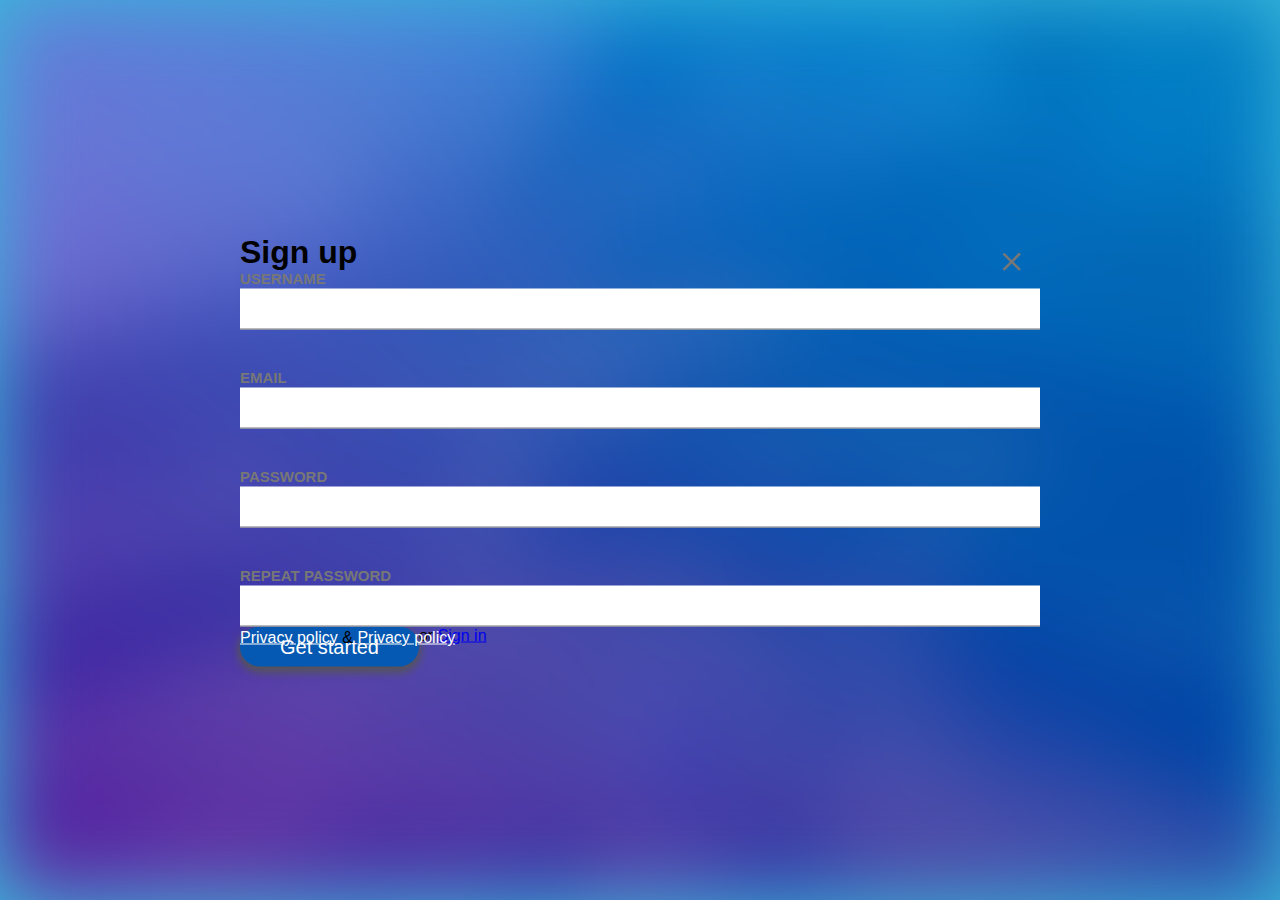
<file: index.html>
<!DOCTYPE html>
<html lang="en">
<head>
    <meta charset="UTF-8">
    <meta name="viewport" content="width=device-width, initial-scale=1.0">
    <title>Sign up</title>
    <!-- reset -->
    <link rel="stylesheet" href="./css/reset.css">
    <!-- components -->
    <link rel="stylesheet" href="./css/button.css">
    <link rel="stylesheet" href="./css/form.css">
    <!-- custom -->
    <link rel="stylesheet" href="./css/custom.css"> 



</head>
<body>
    <div class="background"></div>
    <main>
        <div class="left-col">
            <h1>Sign up</h1>
            <footer>
                <a href="#">Privacy policy</a>
                <span>&amp;</span>
                <a href="#">Privacy policy</a>
            </footer>
        
        </div>
        <div class="rigth-col">
            <div class="close">+</div>
            <form class="form">
               <div class="form-row">
                   <label for="username">Username</label>
                   <input id="username" type="text" required>
                </div>
               <div class="form-row">
                   <label for="email">Email</label>
                   <input id="email" type="email" required>
                </div>
               <div class="form-row">
                   <label for="password">Password</label>
                   <input id="password" type="password" required>
                </div>
               <div class="form-row">
                   <label for="re-pass">Repeat password</label>
                   <input id="re-pass" type="password" required>
                </div>
                <div>
                    <!-- required veikia jei yra <submit> -->
                    <div class="btn">Get started</div>
                    <span>or</span>
                    <a href="#">Sign in</a>
                </div>
            </form>
        </div>
    </main>
</body>
</html>
</file>
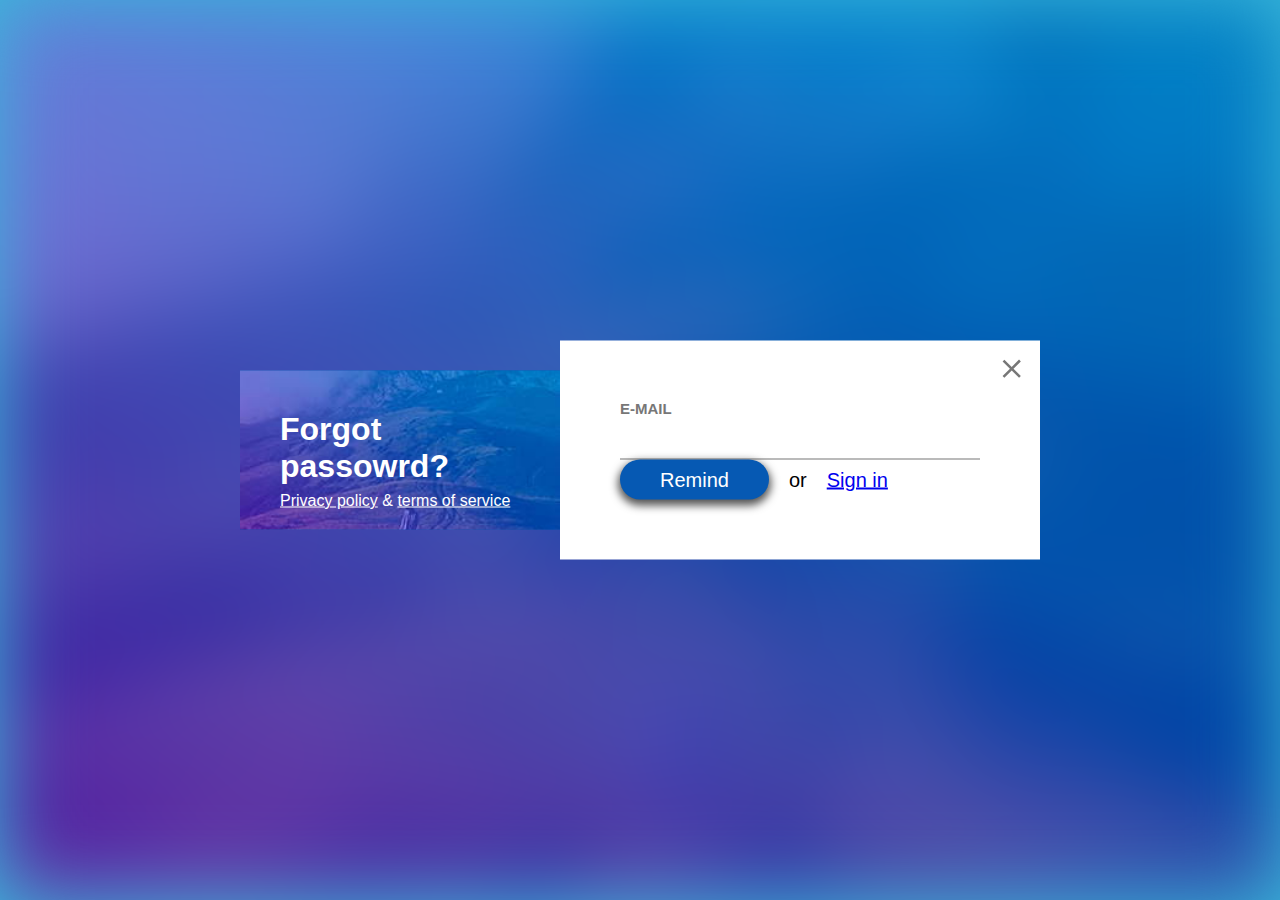
<file: forgot/index.html>
<!DOCTYPE html>
<html lang="en">

<head>
    <meta charset="UTF-8">
    <meta name="viewport" content="width=device-width, initial-scale=1.0">
    <title>Sign up</title>
    <!-- reset -->
    <link rel="stylesheet" href="../css/reset.css">
    <!-- components -->
    <link rel="stylesheet" href="../css/button.css">
    <link rel="stylesheet" href="../css/form.css">
    <!-- custom -->
    <link rel="stylesheet" href="../css/custom.css">
</head>

<body>
    <div class="background"></div>
    <main>
        <div class="left-column">
            <h1>Forgot passowrd?</h1>
            <footer>
                <a href="#">Privacy policy</a>
                <span>&amp;</span>
                <a href="#">terms of service</a>
            </footer>
        </div>
        <div class="right-column">
            <div class="close">+</div>
            <form class="form">
                <div class="form-row">
                    <label for="email">E-mail</label>
                    <input id="email" type="email" required>
                <div class="form-row">
                    <!-- <input type="submit" value="Get started"> -->
                    <div class="btn">Remind</div>
                    <span>or</span>
                    <a href="/login/">Sign in</a>
                </div>
            </form>
        </div>
    </main>
</body>

</html>
</file>
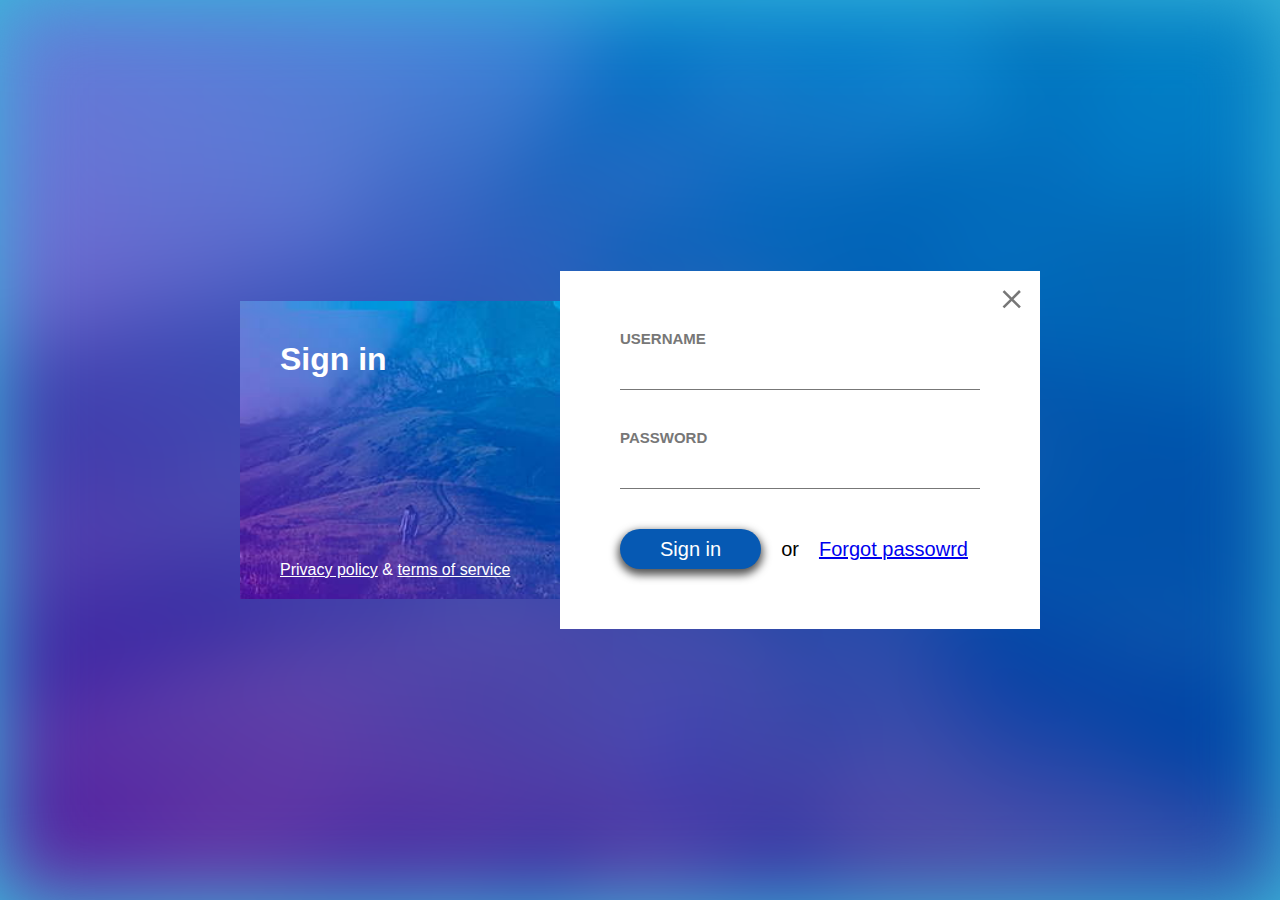
<file: login/index.html>
<!DOCTYPE html>
<html lang="en">

<head>
    <meta charset="UTF-8">
    <meta name="viewport" content="width=device-width, initial-scale=1.0">
    <title>Sign in</title>
    <!-- reset -->
    <link rel="stylesheet" href="../css/reset.css">
    <!-- components -->
    <link rel="stylesheet" href="../css/button.css">
    <link rel="stylesheet" href="../css/form.css">
    <!-- custom -->
    <link rel="stylesheet" href="../css/custom.css">
</head>

<body>
    <div class="background"></div>
    <main>
        <div class="left-column">
            <h1>Sign in</h1>
            <footer>
                <a href="#">Privacy policy</a>
                <span>&amp;</span>
                <a href="#">terms of service</a>
            </footer>
        </div>
        <div class="right-column">
            <div class="close">+</div>
            <form class="form">
                <div class="form-row">
                    <label for="username">Username</label>
                    <input id="username" type="text" required>
                </div>
                <div class="form-row">
                    <label for="password">Password</label>
                    <input id="password" type="password" required>
                </div>
                <div class="form-row">
                    <!-- <input type="submit" value="Get started"> -->
                    <div class="btn">Sign in</div>
                    <span>or</span>
                    <a href="../forgot/">Forgot passowrd</a>
                </div>
            </form>
        </div>
    </main>
</body>

</html>
</file>
<file: css/button.css>
.btn {
    display: inline-block;
    float: left;
    padding: 10px;
    padding-left: 40px;
    padding-right: 40px;
    font-size: 20px;
    line-height: 20px;
    background-color: #0659B3;
    color: #fff;
    border-radius: 20px;
    cursor: pointer;
    box-shadow: 0px 4px 8px 2px #555;
}
.btn:hover{
    background-color: aquamarine;
    box-shadow: 0px 4px 8px #333;
}
</file>
<file: css/form.css>
.form {
    display: inline-block;
    width: 100%;
}
    .form-row {
        display: inline-block;
        width: 100%;
    }
        .form-row + .form-row {
            margin-top: 40px;
        }
        label {
            display: inline-block;
            width: 100%;
            text-transform: uppercase;
            font-size: 15px;
            line-height: 15px;
            font-weight: 700;
            color: #777;
        }
        input {
            display: inline-block;
            width: 100%;
            border: none;
            font-size: 18px;
            color: #000;
            border-bottom: 1px solid #777;
            line-height: 40px;
        }
 
        .form-row > span {
            display: inline-block;
            float: left;
            padding: 10px;
            line-height: 20px;
            font-size: 20px;
            margin-left: 10px;
        }
        .form-row > a {
            display: inline-block;
            float: left;
            padding: 10px;
            line-height: 20px;
            font-size: 20px;
        }
</file>
<file: css/custom.css>
body {
    background-color: #3AB8DB;
}
    .background {
        display: inline-block;
        width: 100%;
        height: 100vh;
        background-image: url(../img/kalnas.jpg);
        background-repeat: no-repeat;
        background-size: cover;
        background-position: center;
        filter: blur(40px);
    }
    main {
        display: inline-block;
        width: 800px;
        position: absolute;
        top: 50%;
        left: 50%;
        transform: translate(-50%, -50%);
    }
        .left-column {
            display: inline-block;
            float: left;
            width: 40%;
            padding: 40px;
            position: absolute;
            top: 30px;
            bottom: 30px;
            color: #fff;
            background-color: #0659B3;
            background-image: url(../img/kalnas.jpg);
            background-repeat: no-repeat;
            background-size: cover;
            background-position: center;
        }
            h1 {}
            footer {
                position: absolute;
                bottom: 20px;
            }
                footer > a {
                    color: #fff;
                }
                footer > span {}
        .right-column {
            display: inline-block;
            float: right;
            width: 60%;
            padding: 60px;
            background-color: #fff;
            position: relative;
        }
            .close {
                display: inline-block;
                width: 60px;
                height: 60px;
                text-align: center;
                color: #777;
                font-weight: 100;
                font-size: 50px;
                line-height: 54px;
                position: absolute;
                top: 0;
                right: 0;
                transform-origin: center;
                transform: rotate(45deg);
                cursor: pointer;
                font-family: 'Times New Roman', Times, serif;
            }
</file>
